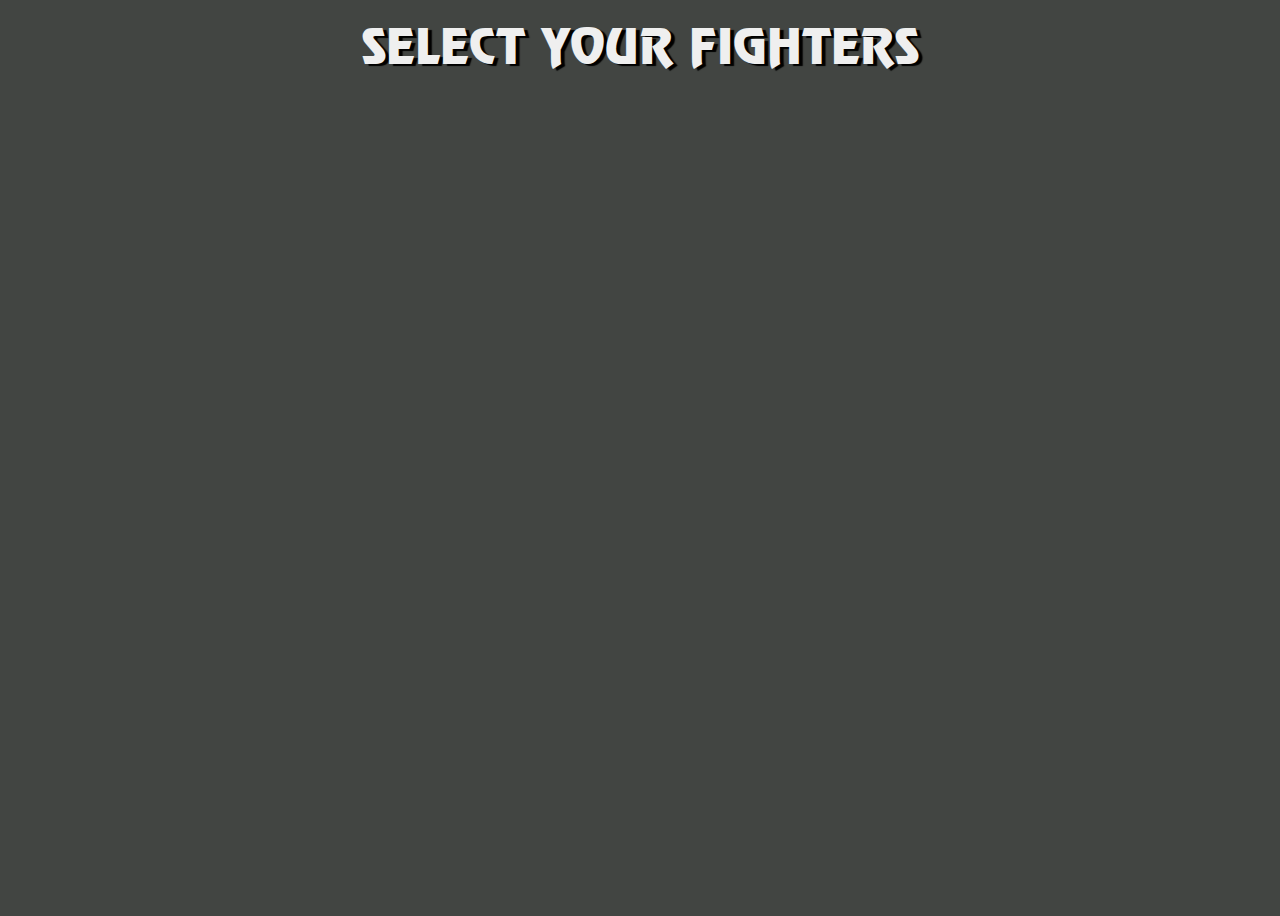
<file: index.html>
<!doctype html>
<html lang="en">
<head>
    <meta charset="UTF-8">
    <meta name="viewport"
          content="width=device-width, user-scalable=no, initial-scale=1.0, maximum-scale=1.0, minimum-scale=1.0">
    <meta http-equiv="X-UA-Compatible" content="ie=edge">
    <title>MK - JSMarathon - Arenas</title>
    <link rel="stylesheet" href="index.css">
</head>
<body>
<div class="root">
    <div class="title">
        SELECT YOUR FIGHTERS
    </div>
    <div class="player"></div>
    <div class="parent"></div>
</div>
<script src="main.js" type="module"></script>
</body>
</html>
</file>
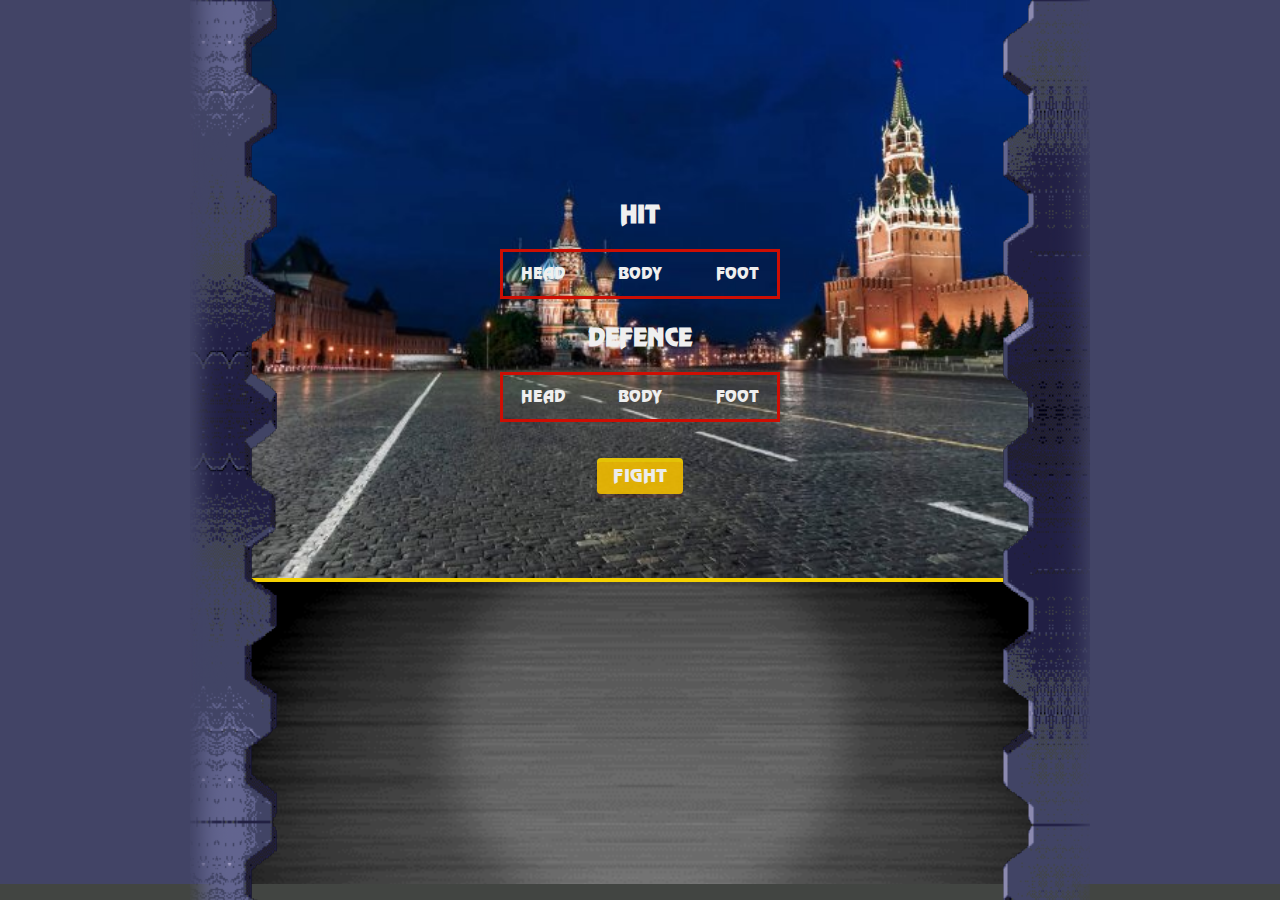
<file: fight.html>
<!doctype html>
<html lang="en">
<head>
    <meta charset="UTF-8">
    <meta name="viewport"
          content="width=device-width, user-scalable=no, initial-scale=1.0, maximum-scale=1.0, minimum-scale=1.0">
    <meta http-equiv="X-UA-Compatible" content="ie=edge">
    <title>MK - JSMarathon - Arenas</title>
    <link rel="stylesheet" href="style.css">
</head>
<body>
    <div class="root">
        <div class="arenas arena6">
            <form class="control">
                <div class="inputWrap">
                    <h2>HIT</h2>
                    <div class="ul">
                        <input type="radio" name="hit" value="head" id="headHit" required>
                        <label for="headHit">
                            <span>HEAD</span>
                        </label>
                        <input type="radio" name="hit" value="body" id="bodyHit" required>
                        <label for="bodyHit">
                            <span>BODY</span>
                        </label>
                        <input type="radio" name="hit" value="foot" id="footHit" required>
                        <label for="footHit">
                            <span>FOOT</span>
                        </label>
                    </div>
                </div>
                <div class="inputWrap">
                    <h2>defence</h2>
                    <div class="ul">
                        <input type="radio" name="defence" value="head" id="headDefence" required>
                        <label for="headDefence">
                            <span>HEAD</span>
                        </label>
                        <input type="radio" name="defence" value="body" id="bodyDefence" required>
                        <label for="bodyDefence">
                            <span>BODY</span>
                        </label>
                        <input type="radio" name="defence" value="foot" id="footDefence" required>
                        <label for="footDefence">
                            <span>FOOT</span>
                        </label>
                    </div>
                </div>
                <div class="buttonWrap">
                    <button class="button" type="submit">
                        Fight
                    </button>
                </div>
            </form>
        </div>
        <div class="chat"></div>
        <div class="wall-left"></div>
        <div class="wall-right"></div>
    </div>
    <script src="fight.js" type="module"></script>
</body>
</html>
</file>
<file: index.css>
@font-face {
    font-family: 'Mortal Kombat 3';
    src: url('./assets/fonts/MortalKombat3-Regular.eot');
    src: url('./assets/fonts/MortalKombat3-Regular.eot?#iefix') format('embedded-opentype'),
    url('./assets/fonts/MortalKombat3-Regular.woff2') format('woff2'),
    url('./assets/fonts/MortalKombat3-Regular.woff') format('woff'),
    url('./assets/fonts/MortalKombat3-Regular.ttf') format('truetype');
    font-weight: normal;
    font-style: normal;
    font-display: swap;
}


*, *:before, *:after {
    box-sizing: border-box;
}

body {
    background-color: #424542;
}

.root {
    display: flex;
    justify-content: center;
    align-items: center;
    flex-direction: column;
    padding-top: 30px;
    min-height: 100vh;
    min-width: 100vh;
    background-size: contain;
    background-position: center;
    position: relative;
}

.title {
    position: absolute;
    font-family: "Mortal Kombat 3";
    font-size: 48px;
    color: #FFF;
    top: 10px;
    left: 50%;
    color: #efefef;
    text-shadow: 4px 2px 1px #000;
    transform: translate(-50%, 0);
    white-space: nowrap;
}

.player {
    position: absolute;
    width: 210px;
    height: 367px;
    z-index: 3;
    bottom: 44px;
    left: 50%;
    margin-left: -105px;
    transform: translate(-205%, 0px);
}

.player img {
    max-width: 100%;
    max-height: 100%;
    height: 100%;
}

.parent {
    display: grid;
    grid-template-columns: repeat(7, 1fr);
    grid-template-rows: repeat(4, 1fr);
    grid-column-gap: 0px;
    grid-row-gap: 0px;
}

.div1 { grid-area: 1 / 1 / 2 / 2; }
.div2 { grid-area: 1 / 2 / 2 / 3; }
.div3 { grid-area: 1 / 3 / 2 / 4; }
.div4 { grid-area: 1 / 4 / 2 / 5; }
.div5 { grid-area: 1 / 5 / 2 / 6; }
.div6 { grid-area: 1 / 6 / 2 / 7; }
.div7 { grid-area: 1 / 7 / 2 / 8; }
.div8 { grid-area: 2 / 1 / 3 / 2; }
.div9 { grid-area: 2 / 2 / 3 / 3; }
.div10 { grid-area: 2 / 3 / 3 / 4; }
.div11 { grid-area: 2 / 4 / 3 / 5; }
.div12 { grid-area: 2 / 5 / 3 / 6; }
.div13 { grid-area: 2 / 6 / 3 / 7; }
.div14 { grid-area: 2 / 7 / 3 / 8; }
.div15 { grid-area: 3 / 2 / 4 / 3; }
.div16 { grid-area: 3 / 3 / 4 / 4; }
.div17 { grid-area: 3 / 4 / 4 / 5; }
.div18 { grid-area: 3 / 5 / 4 / 6; }
.div19 { grid-area: 3 / 6 / 4 / 7; }
.div20 { grid-area: 4 / 2 / 5 / 3; }
.div21 { grid-area: 4 / 3 / 5 / 4; }
.div22 { grid-area: 4 / 4 / 5 / 5; }
.div23 { grid-area: 4 / 5 / 5 / 6; }
.div24 { grid-area: 4 / 6 / 5 / 7; }

.row {
    display: flex;
    position: relative;
    z-index: 1;
}

.row:hover {
    z-index: 2;
}
.character {
    width: 137px;
    height: 176px;
    position: relative;
    z-index: 1;
    cursor: pointer;
}

.character:hover,
.character.active {
    z-index: 2;
}

.character:hover:before,
.character.active:before {
    content: "";
    display: block;
    width: calc(100% + 4px);
    height: calc(100% + 4px);
    top: -2px;
    left: -2px;
    position: absolute;
    border: 14px solid #21aa21;
}
.character.disabled {
    cursor: default;
}
.character.disabled:hover:before {
    display: none;
}

.character img {
    width: 100%;
}
</file>
<file: style.css>
@font-face {
    font-family: 'Mortal Kombat 3';
    src: url('./assets/fonts/MortalKombat3-Regular.eot');
    src: url('./assets/fonts/MortalKombat3-Regular.eot?#iefix') format('embedded-opentype'),
    url('./assets/fonts/MortalKombat3-Regular.woff2') format('woff2'),
    url('./assets/fonts/MortalKombat3-Regular.woff') format('woff'),
    url('./assets/fonts/MortalKombat3-Regular.ttf') format('truetype');
    font-weight: normal;
    font-style: normal;
    font-display: swap;
}


*,
*:before,
*:after {
    box-sizing: border-box;
}

html {
    margin: 0;
    padding: 0;
}

body {
    background-color: #424542;
    margin: 0;
    padding: 0;
}

.root {
    display: flex;
    justify-content: center;
    width: 100%;
    flex-direction: column;
    align-items: center;
    position: relative;
    background: #424466;
}

.wall-left {
    position: absolute;
    width: 87px;
    background-image: url(assets/wall-left.png);
    min-height: 100vh;
    background-size: contain;
    background-repeat: repeat-y;
    top: 0;
    z-index: 100;
    left: 50%;
    transform: translate(-450px, 0px);
    height: 100%;
}

.wall-right {
    position: absolute;
    width: 87px;
    background-image: url(./assets/wall-right.png);
    min-height: 100vh;
    background-size: contain;
    background-repeat: repeat-y;
    top: 0;
    z-index: 100;
    right: 50%;
    transform: translate(450px, 0px);
    height: 100%;
}

.arenas {
    width: 786px;
    height: 578px;
    background-size: cover;
    background-position: center;
    background-repeat: no-repeat;
    position: relative;
    display: flex;
}

.arenas.arena1 {
    background-image: url(./assets/scorpions-lair-arenas.png);
}

.arenas.arena2 {
    background-image: url(./assets/the-cave.png);
}

.arenas.arena3 {
    background-image: url(./assets/jade-s-desert.png);
}

.arenas.arena4 {
    background-image: url(./assets/scislac-busorez.png);
}

.arenas.arena5 {
    background-image: url(./assets/waterfront.png);
}

.arenas.arena6 {
    background-image: url(./assets/depositphotos_375061306-stock-photo-empty-illuminated-red-square-and.jpeg);
}

.player1,
.player2 {
    width: 50%;
    position: relative;
}

.progressbar {
    width: 295px;
    border: 4px solid #f5d100;
    position: absolute;
    top: 59px;
    height: 28px;
    background-color: #cd0e03;
    display: flex;
}

.player1 .progressbar {
    left: 38px;
}

.player2 .progressbar {
    right: 38px;
    flex-direction: row-reverse;
}

.extralife {
    width: 90px;
    border: 2px solid #f5d100;
    position: absolute;
    top: 85px;
    height: 12px;
    background-color: #cd0e03;
    display: flex;
}

.player1 .extralife {
    left: 38px;
}

.player2 .extralife {
    right: 38px;
    flex-direction: row-reverse;
}

.extralife .life {
    background: #00d600;
}

.life {
    background-color: #0431f9;
    height: 100%;
    width: 90%;
}

.name {
    position: absolute;
    font-family: 'Mortal Kombat 3';
    font-size: 26px;
    line-height: 20px;
    letter-spacing: 2px;
    color: #efefef;
    top: 0;
    text-transform: uppercase;
}

.player1 .name {
    left: 5px;
}

.player2 .name {
    right: 5px;
}

.chat {
    width: 800px;
    height: 34vh;
    background-image: url(./assets/versus.png);
    background-size: cover;
    background-position: center;
    border-top: 4px solid #f5d100;
    padding: 6px 40px 0 45px;
    overflow-y: scroll;
    color: white;
    font-size: 0.8em;
    font-family: Arial;
}

.character {
    position: absolute;
    bottom: 20px;
    width: 150px;
    height: 268px;
}

.player1 .character {
    left: 60px;
}

.player2 .character {
    right: 60px;
}

.player2 .character img {
    transform: scaleX(-1);
}

.character img {
    height: 100%;
    position: absolute;
    bottom: 0;
}

.fight {
    position: absolute;
    z-index: 100;
    top: 30%;
    width: 300px;
    left: 50%;
    transform: translate(-50%, 0%);
}

.fight img {
    width: 100%;
}

.button {
    display: block;
    position: relative;
    padding: 0 16px;
    height: 36px;
    color: white;
    font-size: 18px;
    text-transform: uppercase;
    background-color: #f5d100;
    border: none;
    margin-top: 0;
    margin-left: auto;
    margin-right: auto;
    border-radius: 4px;
    box-sizing: border-box;
    cursor: pointer;
    font-family: "Mortal Kombat 3";
    outline: none;
}
.button::after {
    content: "";
    position: absolute;
    width: 100%;
    height: 100%;
    top: 4px;
    left: 0;
    background-color: #cd0e03;
    border-radius: 4px;
    z-index: -1;
}
.button:hover {
    background-color: #f5d100;
}
.button:active {
    top: 2px;
}
.button:active::after {
    top: 1px;
}

.button:disabled {
    opacity: .9;
    cursor: not-allowed;
}

.button:disabled:after {
    opacity: .1;
}

.button:disabled:active {
    top: 0px;
}

.button:disabled:active::after {
    top: 4px;
}

.loseTitle {
    position: absolute;
    top: 22%;
    left: 50%;
    font-size: 36px;
    transform: translate(-50%, 0%);
    text-transform: uppercase;
    z-index: 1000;
    color: white;
    font-family: "Mortal Kombat 3";
    text-shadow: 2px 2px 2px #cd0e03;
}

.reloadWrap {
    position: absolute;
    top: 54px;
    z-index: 1000;
    left: 50%;
    transform: translate(-50%, 0%);
}

.reloadWrap .button {
    margin-top: 0;
}

form:invalid button[class=button] {
    opacity: .9;
    cursor: not-allowed;
}

form:invalid button[class=button]:after {
    opacity: .1;
}

form:invalid button[class=button]:active {
    top: 0px;
}

form:invalid button[class=button]:active::after {
    top: 4px;
}

.control {
    position: absolute;
    width: 200px;
    top: 60%;
    left: 50%;
    transform: translate(-50%, -50%);
    display: flex;
    justify-content: flex-start;
    align-items: center;
    flex-direction: column;
    z-index: 1000;
}

.inputWrap {
    position: relative;
    width: 280px;
    margin-bottom: 24px;
}

.buttonWrap {
    margin-top: 12px;
}

.inputWrap h2 {
    text-align: center;
    margin: 0 auto 20px;
    font-weight: 700;
    font-family: 'Mortal Kombat 3';
    color: #efefef;
    text-transform: uppercase;
}

.ul {
    border: solid 3px #cd0e03;
    height: 50px;
    padding: 0 0px;
    font-family: 'Mortal Kombat 3';
    display: flex;
    justify-content: space-between;
    color: #efefef;
}
.ul label {
    cursor: pointer;
}
.ul label:nth-of-type(2) {
    margin: 0 -4.5px;
}
.ul label span {
    position: relative;
    display: inline-block;
    width: 80px;
    height: 50px;
    line-height: 50px;
    transition: 0.3s;
    text-align: center;
    margin-top: -3px;
}
.ul label span::before {
    position: relative;
    display: block;
    width: 80px;
    height: 100%;
    content: "";
    transform: scaleY(1);
    z-index: -1;
    margin-bottom: -50px;
    transition: 0.3s;
}
.ul label span:hover {
    background-color: rgba(107, 185, 240, 0.2);
}

input {
    display: none;
}
input[type=radio]:checked + label > span {
    color: #fff;
    font-weight: 700;
    text-shadow: 0px 2px 2px rgba(0, 0, 0, 0.2);
}
input[type=radio]:checked + label > span::before {
    background: #f5d100;
    box-shadow: 0px 3px 6px 0px rgba(0, 0, 0, 0.2);
}
input[type=radio]:checked + label > span:hover {
    background: none;
}
</file>
